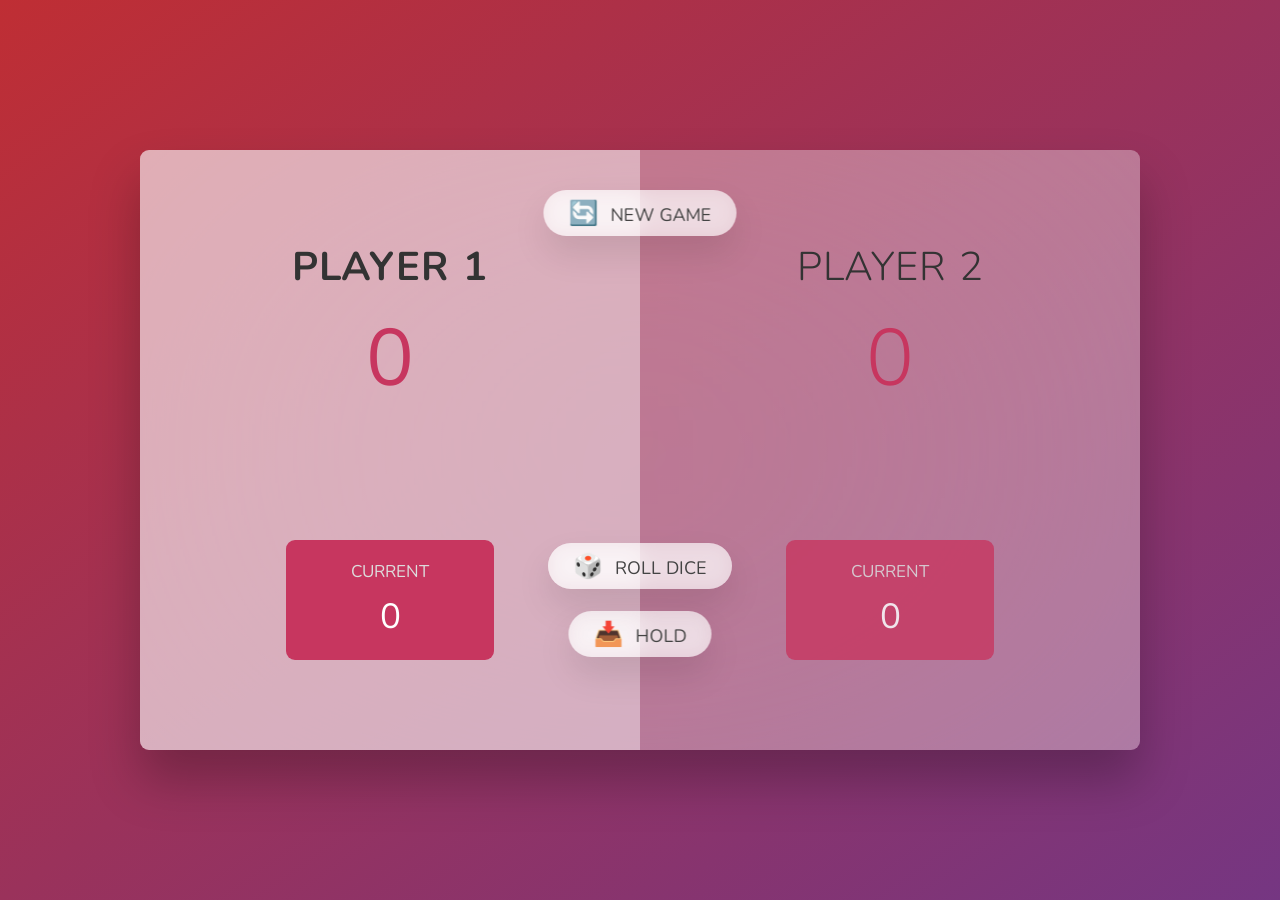
<file: project3/index.html>
<!DOCTYPE html>
<html lang="en">
  <head>
    <meta charset="UTF-8" />
    <meta name="viewport" content="width=device-width, initial-scale=1.0" />
    <meta http-equiv="X-UA-Compatible" content="ie=edge" />
    <link rel="stylesheet" href="pick.css" />
    <title>Pig Game</title>
  </head>
  <body>
    <main>
      <section class="player player--0 player--active">
        <h2 class="name" id="name--0">Player 1</h2>
        <p class="score" id="score--0">43</p>
        <div class="current">
          <p class="current-label">Current</p>
          <p class="current-score" id="current--0">0</p>
        </div>
      </section>
      <section class="player player--1">
        <h2 class="name" id="name--1">Player 2</h2>
        <p class="score" id="score--1">24</p>
        <div class="current">
          <p class="current-label">Current</p>
          <p class="current-score" id="current--1">0</p>
        </div>
      </section>
      <img src="dice-5.png" alt="Playing dice" class="dice" />
      <button class="btn btn--new">🔄 New game</button>
      <button class="btn btn--roll">🎲 Roll dice</button>
      <button class="btn btn--hold">📥 Hold</button>
    </main>
    <script src="pick.js"></script>
  </body>
</html>
</file>
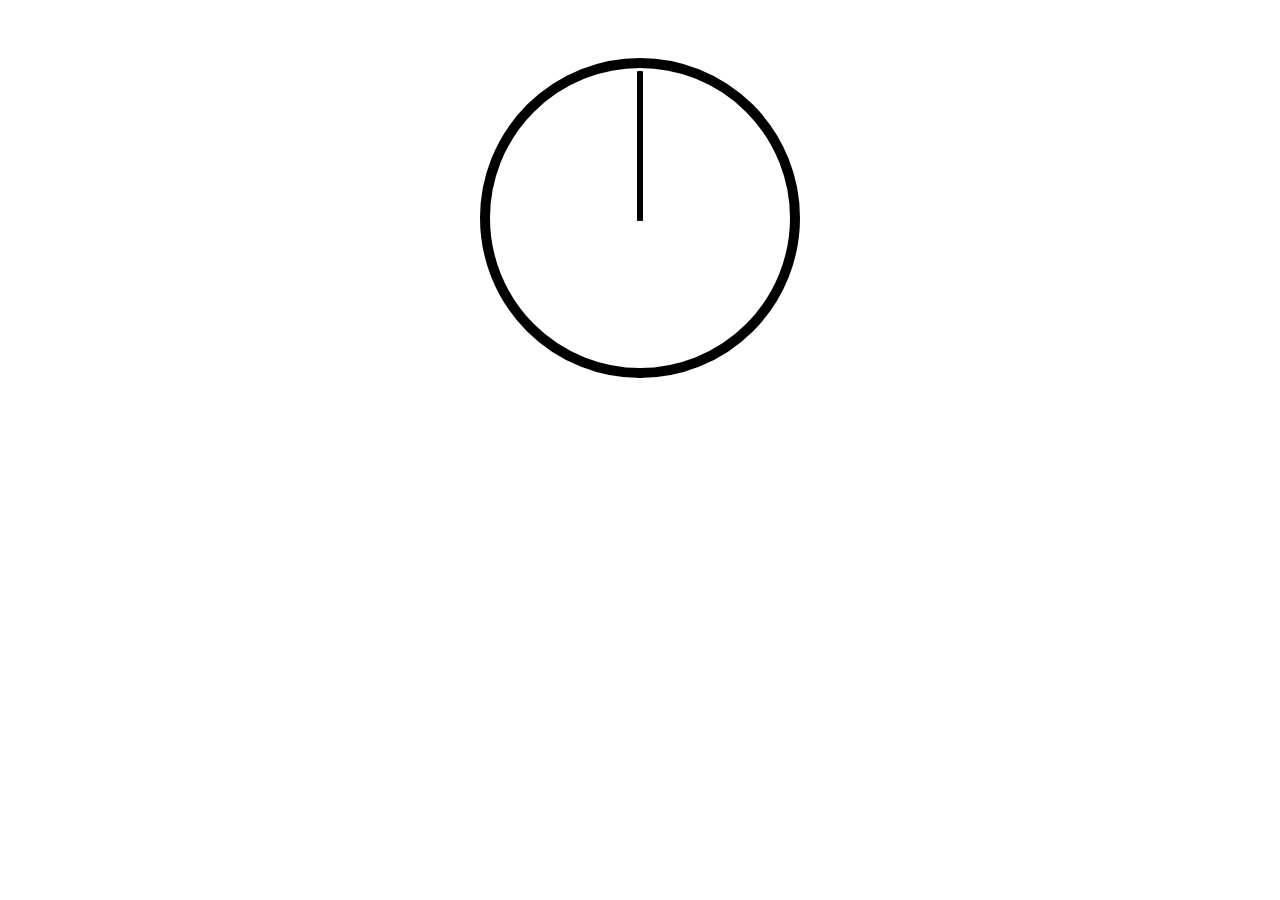
<file: clock.html>
<!DOCTYPE html>
<html lang="en">
<head>
    <meta charset="UTF-8">
    <meta name="viewport" content="width=device-width, initial-scale=1.0">
    <title>Clock</title>
</head>
<body>
    <div class="clock">
        <div class="clock-face">
            <div class="hand hour-hand"></div>
            <div class="hand min-hand"></div>
            <div class="hand second-hand" ></div>
        </div>
    </div>
    <style>

        body {
            display: flex;
            flex: 1;
            align-items: center;
        }
        .clock {
            border:solid 10px black;
            border-radius: 50%;
            width: 300px;
            height: 300px;
            margin: 50px auto;
            position: relative;
        }
        .clock-face {
            position: relative;
            width: 100%;
            height: 100%;

        }
        .hand {
            background-color: black;
            width: 50%;
            height: 6px;
            border-radius:2px;
            position: absolute;
            top: 50%;  
            transform-origin: 100%; 
            transform: rotate(90deg);
            transform: all 0.05s;
            transition-timing-function: cubic-bezier(0.1, 2.7, 0.59, 1);
        }
    </style>
    <script>
        const secondHand = document.querySelector('.second-hand');
        const minHand = document.querySelector('.min-hand');
        const hourHand = document.querySelector('.hour-hand');

        function setDate() {
            const now = new Date();
            const seconds = now.getSeconds();
            const secondsDegrees = ((seconds/60)*360)+90;
            secondHand.style.transform = `rotate(${secondsDegrees}deg)`;
            const mins = now.getMinutes();
            const minsDegrees = ((mins/60)*360)+90;
            minHand.style.transform = `rotate(${minsDegrees}deg)`;
            const hours = now.getHours();
            const hoursDegrees = ((hours/12)*360)+90;
            hourHand.style.transform = `rotate(${hoursDegrees}deg)`;
        }
        setInterval(setDate,1000);
    </script>
</body>
</html>
</file>
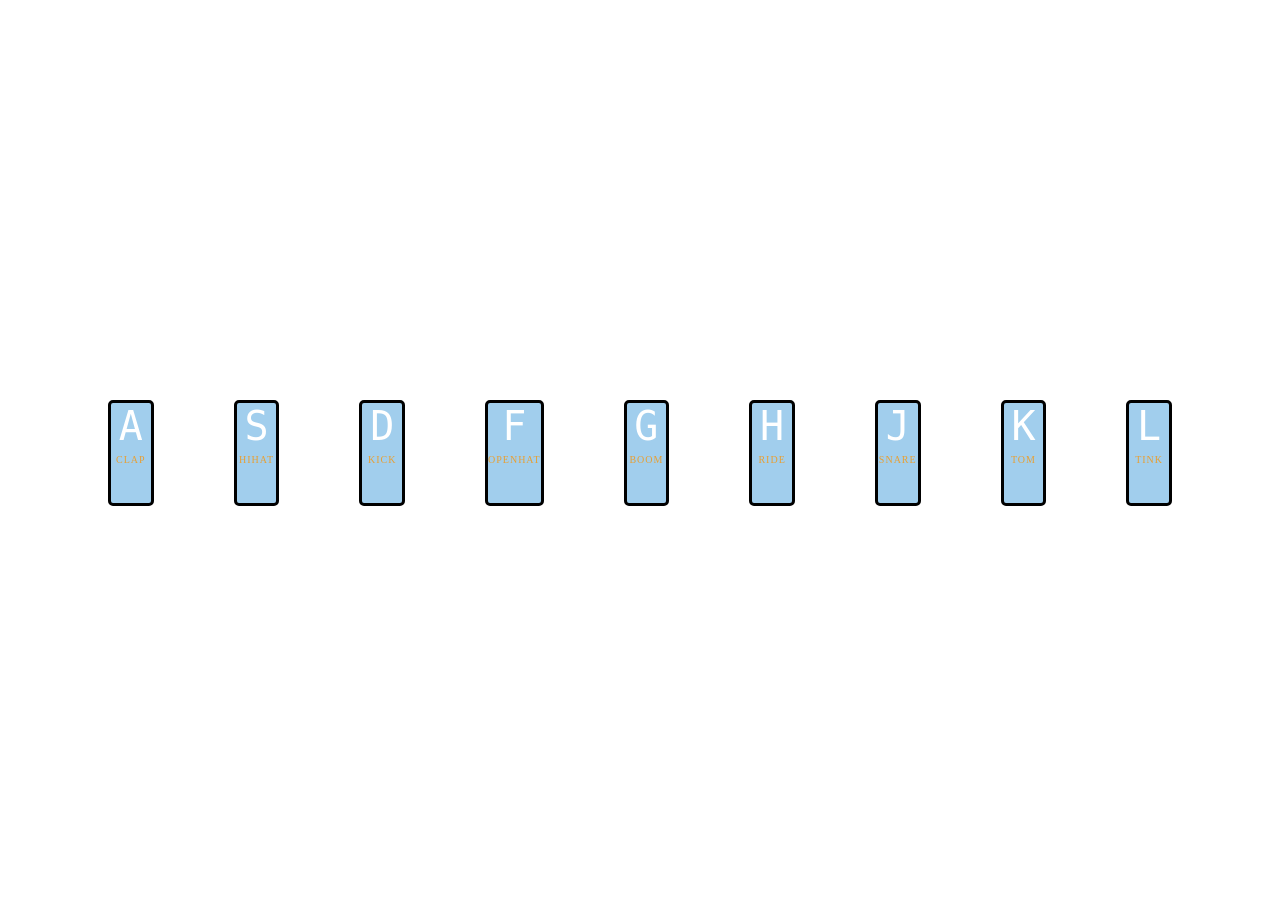
<file: sound.html>
<!DOCTYPE html>
<html lang="en">
<head>
    <meta charset="UTF-8">
    <meta name="viewport" content="width=device-width, initial-scale=1.0">
    <title>Document</title>
</head>
<body>
    <div class="keys">
        <div data-key="65" class="key">
            <kbd>A</kbd>
            <span class="sound">clap</span>
        </div>
        <div data-key="83" class="key">
            <kbd>S</kbd>
            <span class="sound">hihat</span>
        </div>
        <div data-key="68" class="key">
            <kbd>D</kbd>
            <span class="sound">kick</span>
        </div>
        <div data-key="70" class="key">
            <kbd>F</kbd>
            <span class="sound">openhat</span>
        </div>
        <div data-key="71" class="key">
            <kbd>G</kbd>
            <span class="sound">boom</span>
        </div>
        <div data-key="72" class="key">
            <kbd>H</kbd>
            <span class="sound">ride</span>
        </div><div data-key="74" class="key">
            <kbd>J</kbd>
            <span class="sound">snare</span>
        </div>
        <div data-key="75" class="key">
            <kbd>K</kbd>
            <span class="sound">tom</span>
        </div>
         <div data-key="76" class="key">
            <kbd>L</kbd>
           <span class="sound">tink</span>
         </div>    
        </div>
    </div>
    <audio data-key="65" src="sounds/clap.wav"></audio>
    <audio data-key="83" src="sounds/hihat.mp3"></audio>
    <audio data-key="68" src="sounds/kick.wav"></audio>
    <audio data-key="70" src="sounds/openhat.mp3"></audio>
    <audio data-key="71" src="sounds/boom.mp3"></audio>
    <audio data-key="72" src="sounds/ride.mp3"></audio>
    <audio data-key="74" src="sounds/snare.mp3"></audio>
    <audio data-key="75" src="sounds/tom.mp3"></audio>
    <audio data-key="76" src="sounds/tink.mp3"></audio>
    <style>
        .keys {
            display: flex;
            justify-content: flex-start;
            gap: 80px;
            margin-top: 400px;
            margin-right: 100px;
            margin-left: 100px;
        }
        .key{
            border: solid,3px;
            border-color: black;
            border-radius: 5px;
            width: 100px;
            height: 100px;
            background-color: rgb(161, 206, 237);
            text-align: center;
            color: white;
            transition: all 0.07s;
        }
        .playing{
            transform: scale(1.2);
            border-color: rgb(231, 198, 12);
            box-shadow: 0 0 10px gainsboro;
        }
        kbd {
            display: block;
            font-size: 40px;
        }
        .sound {
            font-size: 10px;
            text-transform: uppercase;
            letter-spacing: 1px;
            color: rgb(232, 159, 50);
        }
    </style>
    <script>
        window.addEventListener('keydown',function(e){
            const audio = document.querySelector(`audio[data-key="${e.keyCode}"]`);
            const key = document.querySelector(`.key[data-key="${e.keyCode}"]`);
            if (!audio) return;
            audio.currentTime = 0;
            audio.play();
            key.classList.add('playing')
        });
    </script>
</body>
</html>
</file>
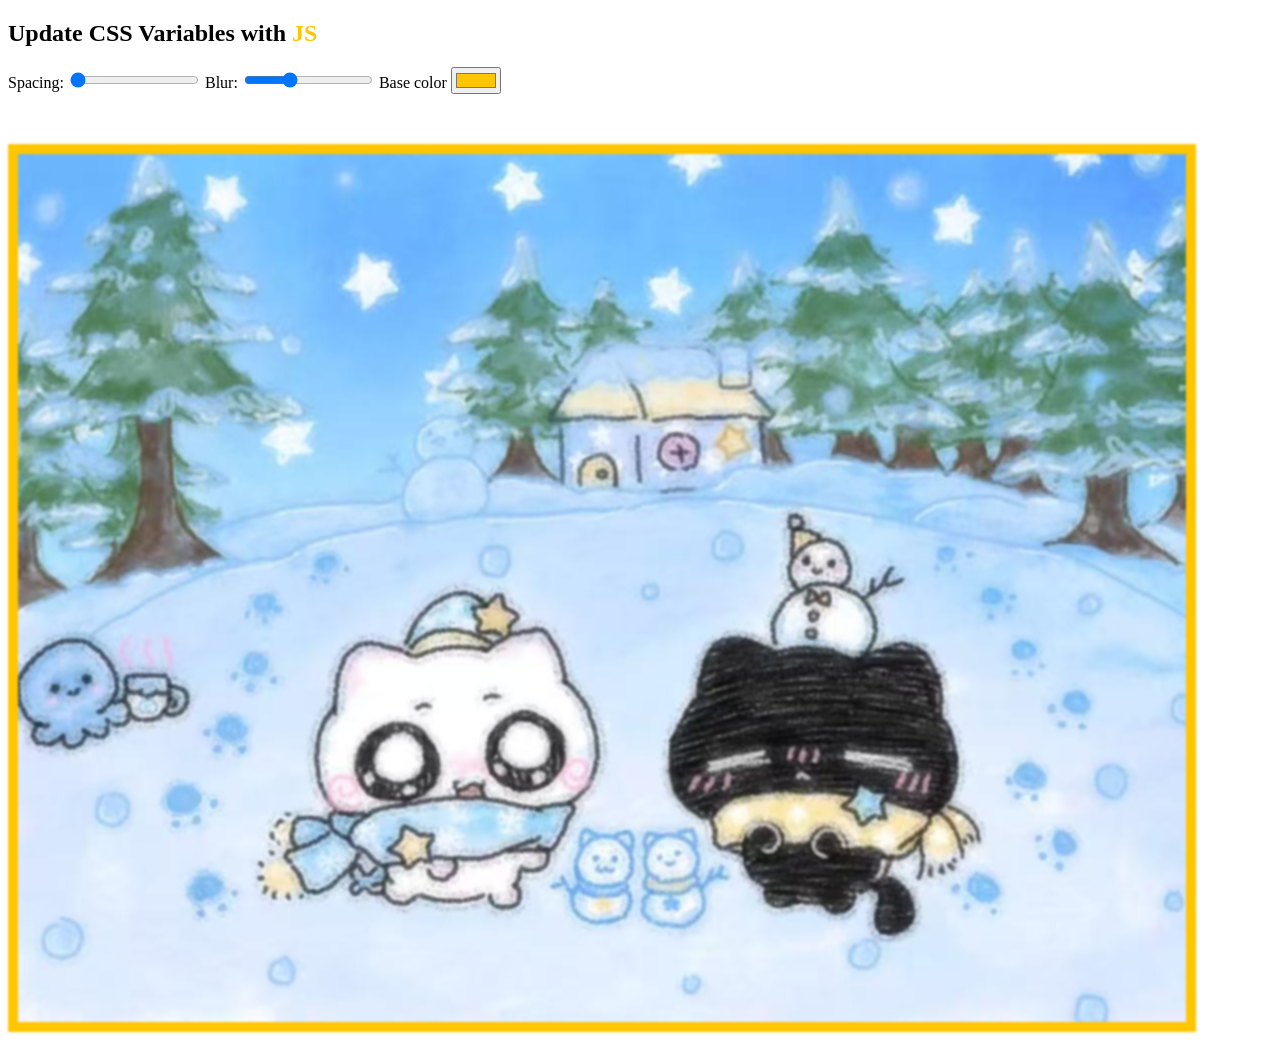
<file: update css with JS.html>
<!DOCTYPE html>
<html lang="en">
<head>
    <meta charset="UTF-8">
    <meta name="viewport" content="width=device-width, initial-scale=1.0">
    <title>Document</title>
</head>
<body>
    <h2>Update CSS Variables with <span class="hl">JS</span></h2>
    <div class="controls">
        <label for="spacing">Spacing:</label>
        <input type="range" name="spacing" min="10" max="200" value="10" data-sizing="px">
        <label for="blur">Blur:</label>
        <input type="range" name="blur" min="0" max="30" value="10" data-sizing="px">
        <label for="base">Base color</label>
        <input type="color" name="base" value="#ffc600">
    </div>
    <div>
        <img src="love.jpg">
    </div>
    <style>
        :root {
            --base:#ffc600;
            --spacing:10px;
            --blur:1px;
        }
        .hl {
            color: var(--base);
        }
        img {
            background-color: var(--base);
            padding: var(--spacing);
            filter: blur(var(--blur));
            margin-top: 50px;
        }
    </style>
    <script>
        const inputs = document.querySelectorAll('.controls input')
        function Update(){
            const suffix = this.dataset.sizing || '';
            document.documentElement.style.setProperty(`--${this.name}`, this.value + suffix)
        }
        inputs.forEach(input => input.addEventListener('change',Update));
        inputs.forEach(input => input.addEventListener('movehouse',Update));
    </script>
</body>
</html>
</file>
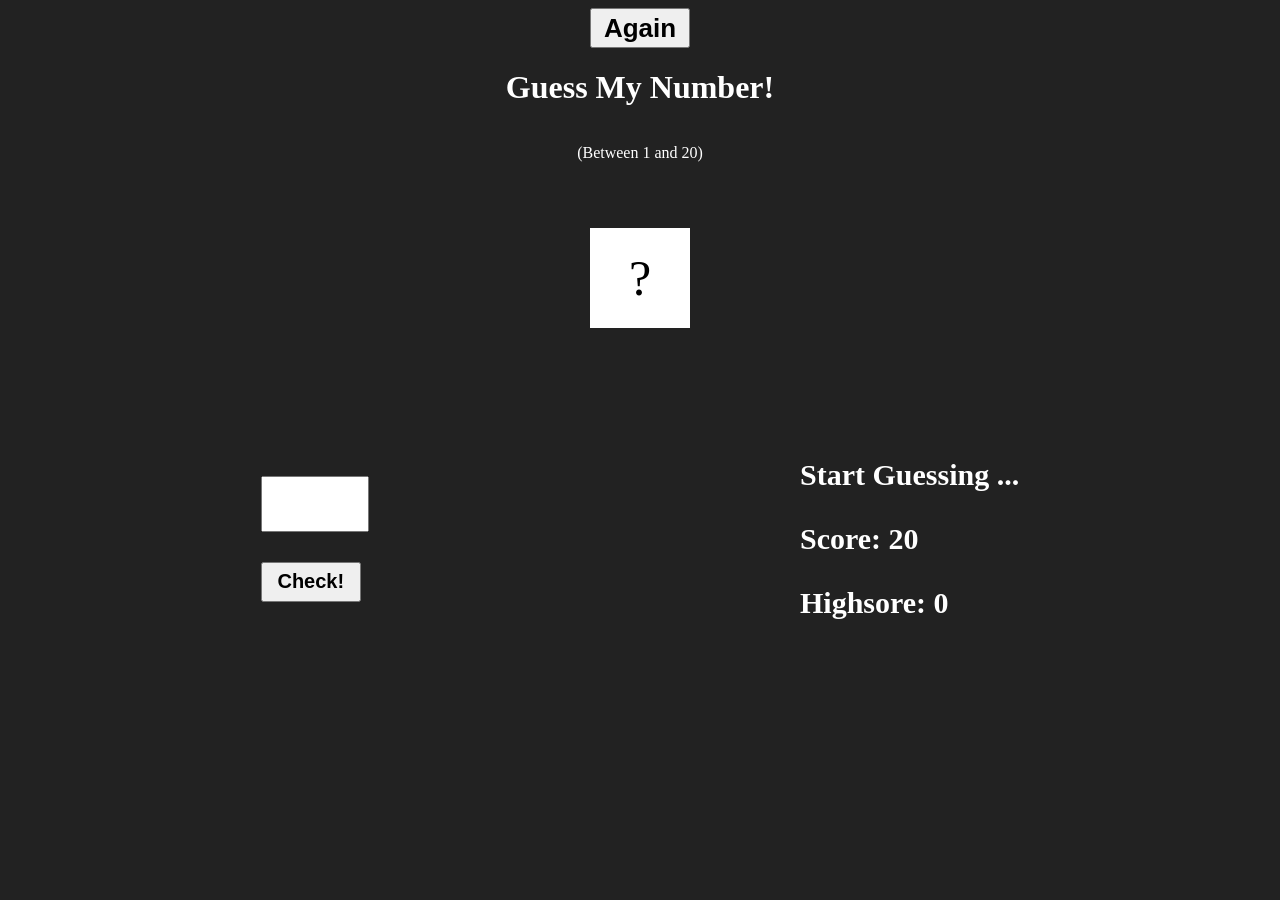
<file: project1/guessNumber.html>
<!DOCTYPE html>
<html lang="en">
<head>
    <meta charset="UTF-8">
    <meta name="viewport" content="width=device-width, initial-scale=1.0">
    <title>GuessMyNumber</title>
    <link rel="stylesheet" href="guessNumber.css">
    
</head>
<body>
    <div class="header">
        <button class="again">Again</button>
        <h1>Guess My Number!</h1>
        <P class="between">(Between 1 and 20)</P>
        <p class="number">?</p>
    </div>
    <main>
        <div class="left">
            <input type="number" class="guess">
            <button class="check">Check!</button>
        </div>
        <div class="right">
            <p class="message">Start Guessing ...</p>
            <p class="label-score">Score: <span class="score">20</span></p>
            <p class="label-highscore">Highsore: <span class="highscore">0</span></p>
        </div>
    </main>
    <script src="guessNumber.js"></script>
    
</body>
</html>
</file>
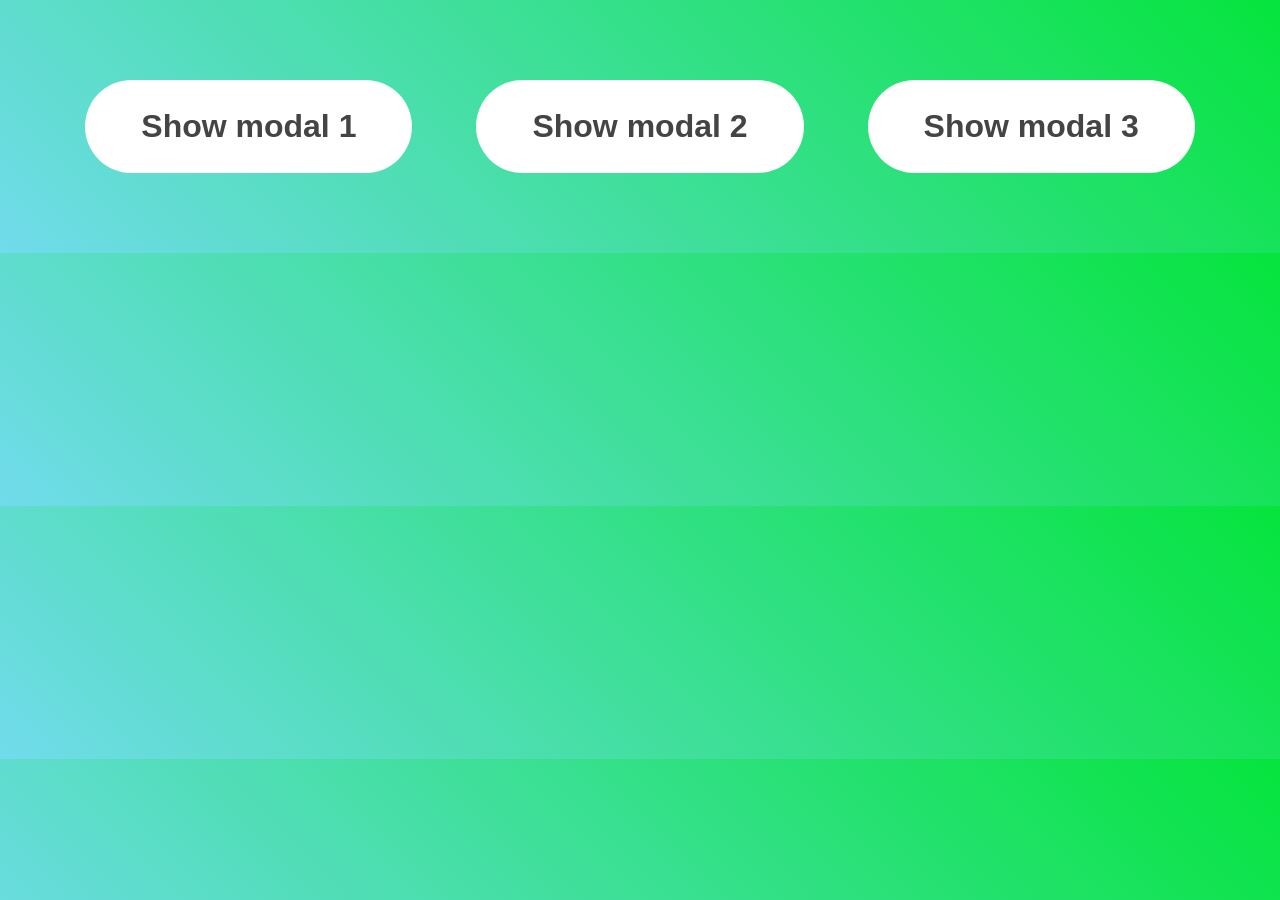
<file: project2/Modal.html>
<!DOCTYPE html>
<html lang="en">
<head>
    <meta charset="UTF-8">
    <meta name="viewport" content="width=device-width, initial-scale=1.0">
    <title>Modal window</title>
    <link rel="stylesheet" href="Modal.css">
</head>
<body>
    <button class="show-modal">Show modal 1</button>
    <button class="show-modal">Show modal 2</button>
    <button class="show-modal">Show modal 3</button>
    <div class="modal hidden">
        <button class="close-modal">&times;</button>
        <h1>I'm a modal window</h1>
        <p>小宝 最近的天天都要吵架 都要生气 想了想 好像也不是什么别的问题 都是围绕着一个问题 要早点见面 什么时候见面 13号确实很早了 这样再你开学之前 我们可以在一起8天 我真的好想你 好像我也很自私 我想早一点见面 真的好像早一点 我其实一开始想的二月十号左右见面就好了 这样我就可以不用等那么久就可以见到你了老婆 可是好像你又不可以这么早 我也不知道为什么这几天老是生气什么的 我感觉这两天我的情绪像是被什么给破坏了 老是狠情绪化 后来我想了想我知道为什么了 我记得上一次这种情况的时候 我们总结出来了一句话 爱是需要见面的 对啊 爱是需要见面的 那难道不见面的时候 就不爱了吗 我知道为什么我这两天情绪化了 因为我们已经好久都没有见面了 我真的很想你 我想你应该可以体会到的 然后我在想 为什么你明明比上次提前了几天 我还没有上次老老实实的等着见面呢 我想 可能是我们经过了那么多天的相爱 我比上次这个时候 更爱你了 更加离不开你了 我想你也是这样的 你也比上次早去了几天 我们早早就商量好了买票 一起回去 我觉得这真的是让我非常开心的事情 我爱你 你也爱我 我现在也知道了 你真的想在家过完元宵节 所以我也不会再就是祈求你早一天或者两天了 我记得上次分别的时候 我们都坚持了快两个月了 这次大概算一下 应该就一个月多一点 虽然我更爱你了 更离不开你了 我觉得剩下这几天 如果有你陪着的话 我感觉我也一定可以像上次那样坚持下来的 只不过见面的时候 我可能会比上次哭的好久 可能要你多抱抱我 亲亲我 我才会恢复得很快 我真的很想你了宝宝 我也真的很爱你 </p>
    </div>
    <div class="overlay hidden"></div>
    <script src="Modal.js"></script>
</body>
</html>
</file>
<file: project3/pick.css>
@import url('https://fonts.googleapis.com/css2?family=Nunito&display=swap');

* {
  margin: 0;
  padding: 0;
  box-sizing: inherit;
}

html {
  font-size: 62.5%;
  box-sizing: border-box;
}

body {
  font-family: 'Nunito', sans-serif;
  font-weight: 400;
  height: 100vh;
  color: #333;
  background-image: linear-gradient(to top left, #753682 0%, #bf2e34 100%);
  display: flex;
  align-items: center;
  justify-content: center;
}

/* LAYOUT */
main {
  position: relative;
  width: 100rem;
  height: 60rem;
  background-color: rgba(255, 255, 255, 0.35);
  backdrop-filter: blur(200px);
  filter: blur();
  box-shadow: 0 3rem 5rem rgba(0, 0, 0, 0.25);
  border-radius: 9px;
  overflow: hidden;
  display: flex;
}

.player {
  flex: 50%;
  padding: 9rem;
  display: flex;
  flex-direction: column;
  align-items: center;
  transition: all 0.75s;
}

/* ELEMENTS */
.name {
  position: relative;
  font-size: 4rem;
  text-transform: uppercase;
  letter-spacing: 1px;
  word-spacing: 2px;
  font-weight: 300;
  margin-bottom: 1rem;
}

.score {
  font-size: 8rem;
  font-weight: 300;
  color: #c7365f;
  margin-bottom: auto;
}

.player--active {
  background-color: rgba(255, 255, 255, 0.4);
}
.player--active .name {
  font-weight: 700;
}
.player--active .score {
  font-weight: 400;
}

.player--active .current {
  opacity: 1;
}

.current {
  background-color: #c7365f;
  opacity: 0.8;
  border-radius: 9px;
  color: #fff;
  width: 65%;
  padding: 2rem;
  text-align: center;
  transition: all 0.75s;
}

.current-label {
  text-transform: uppercase;
  margin-bottom: 1rem;
  font-size: 1.7rem;
  color: #ddd;
}

.current-score {
  font-size: 3.5rem;
}

/* ABSOLUTE POSITIONED ELEMENTS */
.btn {
  position: absolute;
  left: 50%;
  transform: translateX(-50%);
  color: #444;
  background: none;
  border: none;
  font-family: inherit;
  font-size: 1.8rem;
  text-transform: uppercase;
  cursor: pointer;
  font-weight: 400;
  transition: all 0.2s;

  background-color: white;
  background-color: rgba(255, 255, 255, 0.6);
  backdrop-filter: blur(10px);

  padding: 0.7rem 2.5rem;
  border-radius: 50rem;
  box-shadow: 0 1.75rem 3.5rem rgba(0, 0, 0, 0.1);
}

.btn::first-letter {
  font-size: 2.4rem;
  display: inline-block;
  margin-right: 0.7rem;
}

.btn--new {
  top: 4rem;
}
.btn--roll {
  top: 39.3rem;
}
.btn--hold {
  top: 46.1rem;
}

.btn:active {
  transform: translate(-50%, 3px);
  box-shadow: 0 1rem 2rem rgba(0, 0, 0, 0.15);
}

.btn:focus {
  outline: none;
}

.dice {
  position: absolute;
  left: 50%;
  top: 16.5rem;
  transform: translateX(-50%);
  height: 10rem;
  box-shadow: 0 2rem 5rem rgba(0, 0, 0, 0.2);
}

.player--winner {
  background-color: #0ba46c;
}

.player--winner .name {
  font-weight: 700;
  color: #c7365f;
}

.hidden {
  display: none;
}
</file>
<file: project1/guessNumber.css>
body {
    background-color: #222;
    color: white;
}
.header {
    display: flex;
    justify-content: center;
    align-items: center;
    flex-direction: column;
}
.again {
    width: 100px;
    height: 40px;
    font-size: 26px;
    font-weight: 600;
}
.number {
    text-align: center;
    line-height: 100px;
    background-color: white;
    color: black;
    width: 100px;
    font-size: 50px;
}
main {
    display: flex;
    justify-content: space-between;
    align-items: center;
    margin:  50px auto;
    width: 60%;                                                                                                                                                                                                                                                                                                                                                                                                                                                                                                                                                                                                                                                                                                                                                                                                                                                                     ;
}
.left {
    display: flex;
    flex-direction: column;
}
.guess {
    width: 100px;
    height: 50px;
    margin-bottom: 30px;
}
.check {
    width: 100px;
    height: 40px;
    font-size: 20px;
    font-weight: 600;
}
.message {
    font-size: 30px;
    font-weight: 700;
}
.label-score,.label-highscore {
    font-size: 30px;
    font-weight: 700;
}
</file>
<file: project2/Modal.css>
* {
    margin: 0;
    padding: 0;
    box-sizing: inherit;
}
body {
    font-family: sans-serif;
    color: #333;
    position: relative;
    display: flex;
    align-items: flex-start;
    justify-content: center;
    background-size: cover;
    background:linear-gradient(45deg, rgb(113, 219, 235),rgb(5, 228, 61));
}
.show-modal {
    font-size: 2rem;
    font-weight: 600;
    padding: 1.75rem 3.5rem;
    margin: 5rem 2rem;
    border: none;
    background-color: #fff;
    color: #444;
    border-radius: 10rem;
    cursor: pointer;
}
.close-modal {
    position: absolute;
    top: 1rem;
    right: 2rem;
    font-size: 3rem;
    cursor: pointer;
    border: none;
    background: none;
}
h1 {
    font-size: 2rem;
    margin-bottom: 1rem;
}
p {
    font-size: 1.2rem;
}
.hidden {
    display: none;
}
.modal {
    position: absolute;
    top:100%;
    width: 70%;
    background-color: rgb(227, 222, 89);
    padding: 20px;
    border: none;
    border-radius: 10px;
}
.overlay {
    position: absolute;
    top: 0;
    left: 0;
    width: 100%;
    height: 100%;

}
</file>
